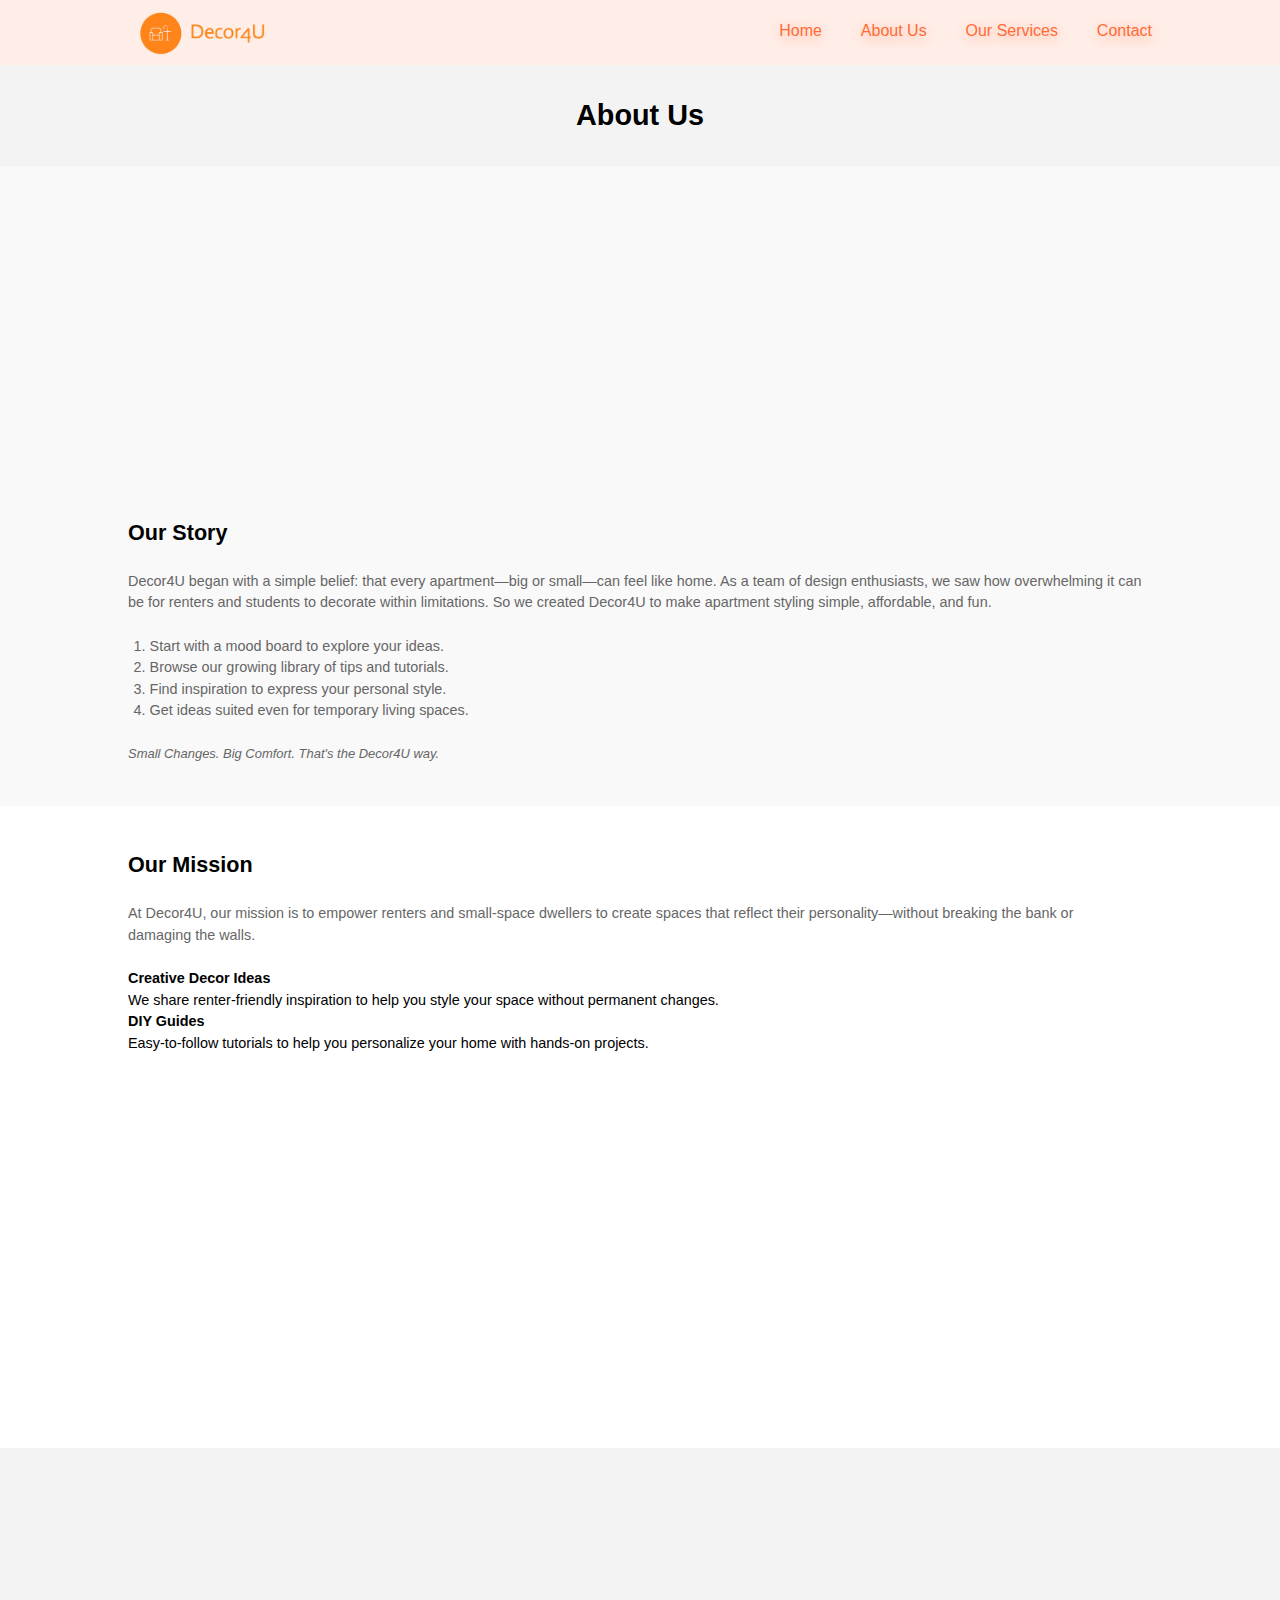
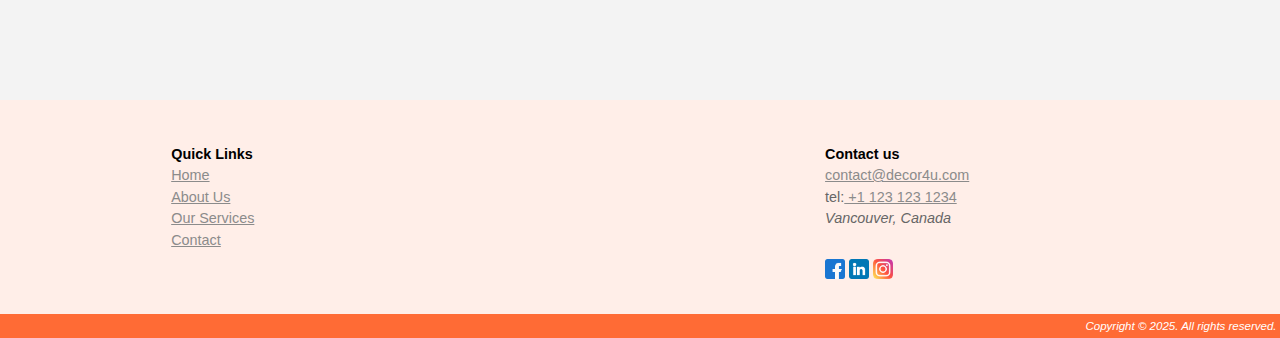
<file: about_us.html>
<!DOCTYPE html>
<html lang="en">
  <head>
    <meta charset="UTF-8" />
    <meta name="viewport" content="width=device-width, initial-scale=1.0" />
    <meta
      name="description"
      content="Learn about Decor4U—our mission, story, and passion for renter-friendly decorating." />
    <link rel="shortcut icon" href="images/favicon.ico" type="image/x-icon" />
    <link rel="stylesheet" href="style.css" />

    <script src="script.js" defer></script>
    <title>Decor4U | About Us</title>
  </head>
  <body>
    <header>
      <div class="content">
        <a href="index.html">
          <img src="images/logo.png" alt="Decor4U" />
        </a>
        <button
          id="nav-toggle"
          class="nav-toggle"
          aria-label="Toggle navigation"
          aria-expanded="false"
          aria-controls="primary-navigation">
          <span class="bar"></span>
          <span class="bar"></span>
          <span class="bar"></span>
        </button>
        <nav id="primary-navigation">
          <ul>
            <li><a href="index.html">Home</a></li>
            <li><a href="about_us.html">About Us</a></li>
            <li><a href="our_service.html">Our Services</a></li>
            <li><a href="contact.html">Contact</a></li>
          </ul>
        </nav>
      </div>
    </header>
    <main>
      <div class="about_us">
        <h1>About Us</h1>
        <div class="story">
          <div class="content">
            <div class="info">
              <div class="left scroll-animate-left">
                <iframe
                  width="360"
                  height="215"
                  src="https://www.youtube.com/embed/rX-BgElvD24?si=qNFuGDKI4G7q-7Nn"
                  title="YouTube video player"
                  style="border: 0"
                  allow="accelerometer; autoplay; clipboard-write; encrypted-media; gyroscope; picture-in-picture; web-share"
                  referrerpolicy="strict-origin-when-cross-origin"
                  allowfullscreen></iframe>
              </div>
              <div class="right scroll-animate-right">
                <h2>Our Story</h2>
                <p class="title">
                  Decor4U began with a simple belief: that every apartment—big
                  or small—can feel like home. As a team of design enthusiasts,
                  we saw how overwhelming it can be for renters and students to
                  decorate within limitations. So we created Decor4U to make
                  apartment styling simple, affordable, and fun.
                </p>
                <br />
                <div class="bullet">
                  <ol>
                    <li>Start with a mood board to explore your ideas.</li>
                    <li>Browse our growing library of tips and tutorials.</li>
                    <li>Find inspiration to express your personal style.</li>
                    <li>Get ideas suited even for temporary living spaces.</li>
                  </ol>
                </div>
                <br />
                <blockquote cite="#" class="title">
                  <p>Small Changes. Big Comfort. That's the Decor4U way.</p>
                </blockquote>
              </div>
            </div>
          </div>
        </div>
        <div class="mission">
          <div class="content">
            <div class="info">
              <div class="left scroll-animate-left">
                <h2>Our Mission</h2>
                <p class="title">
                  At Decor4U, our mission is to empower renters and small-space
                  dwellers to create spaces that reflect their
                  personality—without breaking the bank or damaging the walls.
                </p>
                <br />
                <dl>
                  <dt>Creative Decor Ideas</dt>
                  <dd>
                    We share renter-friendly inspiration to help you style your
                    space without permanent changes.
                  </dd>
                  <dt>DIY Guides</dt>
                  <dd>
                    Easy-to-follow tutorials to help you personalize your home
                    with hands-on projects.
                  </dd>
                </dl>
              </div>
              <div class="right scroll-animate-right">
                <div class="image">
                  <img
                    src="images/about_us/office.jpg"
                    alt="Decor4U office workspace"
                    loading="lazy" />
                </div>
              </div>
            </div>
          </div>
        </div>
        <div class="timeline">
          <div class="content">
            <h2 class="scroll-animate">Our Journey</h2>
            <ul id="timeline-list" class="timeline-list scroll-animate"></ul>
          </div>
        </div>
      </div>
    </main>
    <footer>
      <div class="footer-contact">
        <div class="left">
          <h4>Quick Links</h4>
          <div><a href="index.html">Home</a></div>
          <div><a href="about_us.html">About Us</a></div>
          <div><a href="our_service.html">Our Services</a></div>
          <div><a href="contact.html">Contact</a></div>
        </div>
        <div class="right">
          <h4>Contact us</h4>
          <div class="title">
            <div>
              <a href="mailto:contact@decor4u.com"> contact@decor4u.com </a>
            </div>
            <div>
              tel:<a href="tel:11231231234"> +1 123 123 1234 </a>
              <br />
            </div>
            <div><address>Vancouver, Canada</address></div>
          </div>
          <div class="icon">
            <img src="images/facebook.png" alt="facebook" />
            <img src="images/linkedin.png" alt="linkedin" />
            <img src="images/instagram.png" alt="instagram" />
          </div>
        </div>
      </div>
      <div class="Copyright">Copyright &copy; 2025. All rights reserved.</div>
    </footer>
  </body>
</html>
</file>
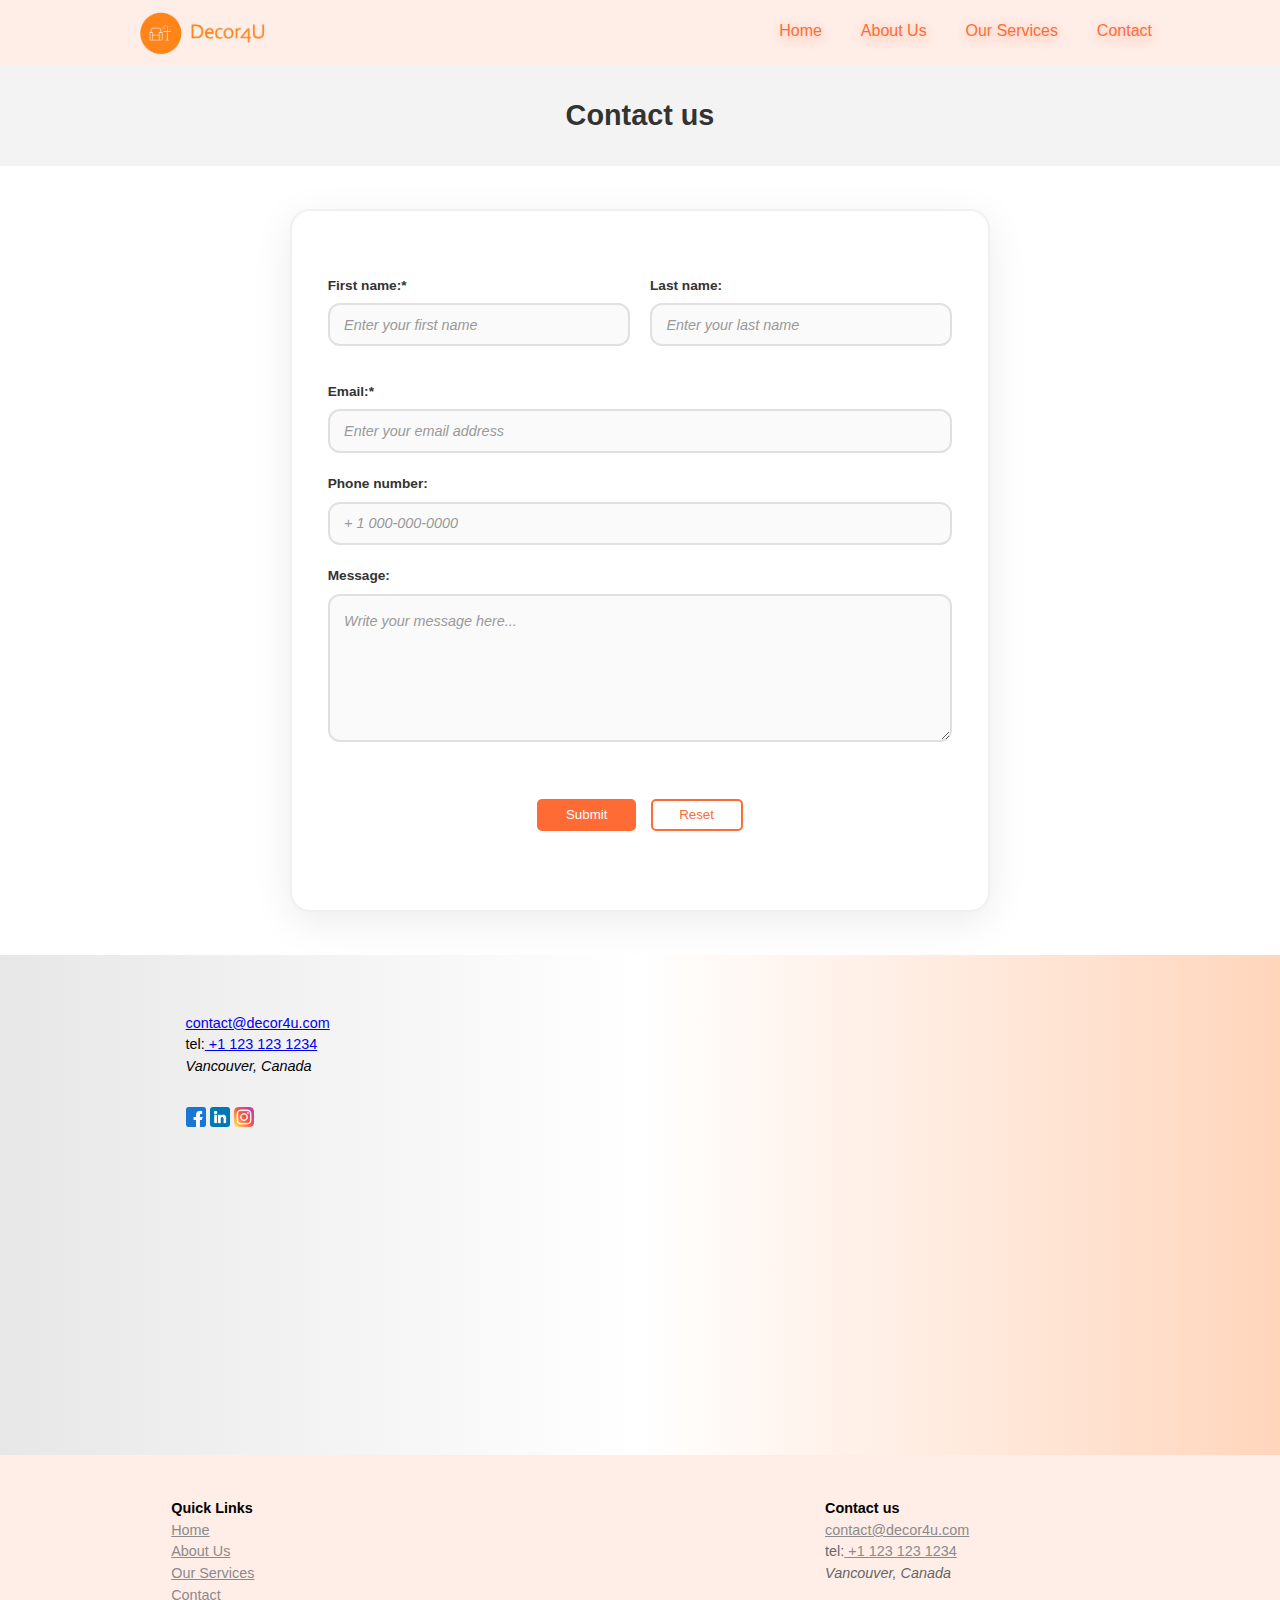
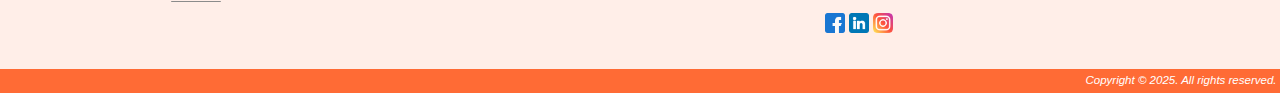
<file: contact.html>
<!DOCTYPE html>
<html lang="en">
  <head>
    <meta charset="UTF-8" />
    <meta name="viewport" content="width=device-width, initial-scale=1.0" />
    <meta
      name="description"
      content="Contact Decor4U for personalized apartment decorating help, consultations, and support." />
    <link rel="shortcut icon" href="images/favicon.ico" type="image/x-icon" />
    <link rel="stylesheet" href="style.css" />
    <script src="script.js" defer></script>
    <title>Decor4U | Contact</title>
  </head>
  <body>
    <header>
      <div class="content">
        <a href="index.html">
          <img src="images/logo.png" alt="Decor4U" />
        </a>
        <button
          id="nav-toggle"
          class="nav-toggle"
          aria-label="Toggle navigation"
          aria-expanded="false"
          aria-controls="primary-navigation">
          <span class="bar"></span>
          <span class="bar"></span>
          <span class="bar"></span>
        </button>
        <nav id="primary-navigation">
          <ul>
            <li><a href="index.html">Home</a></li>
            <li><a href="about_us.html">About Us</a></li>
            <li><a href="our_service.html">Our Services</a></li>
            <li><a href="contact.html">Contact</a></li>
          </ul>
        </nav>
      </div>
    </header>
    <main>
      <div class="contact">
        <h1>Contact us</h1>
        <div class="form-style">
          <div class="content">
            <div class="info">
              <form
                action="https://www.example.com/redball/survey"
                id="contact"
                method="POST"
                class="scroll-animate">
                <div class="input-form">
                  <div class="contactName">
                    <div class="formRow">
                      <label for="firstName">First name:*</label>
                      <div>
                        <input
                          type="text"
                          name="Name"
                          id="firstName"
                          placeholder="Enter your first name"
                          required />
                      </div>
                    </div>
                    <div class="formRow">
                      <label for="lastName">Last name:</label>
                      <div>
                        <input
                          type="text"
                          name="lastName"
                          id="lastName"
                          placeholder="Enter your last name" />
                      </div>
                    </div>
                  </div>
                  <label for="email">Email:*</label>
                  <div>
                    <input
                      type="email"
                      name="email"
                      id="email"
                      placeholder="Enter your email address"
                      required />
                  </div>

                  <label for="phone">Phone number:</label>
                  <div>
                    <input
                      type="tel"
                      name="phone"
                      id="phone"
                      placeholder="+ 1 000-000-0000" />
                  </div>

                  <label for="message">Message:</label>
                  <div>
                    <textarea
                      name="message"
                      id="message"
                      rows="5"
                      cols="50"
                      placeholder="Write your message here..."></textarea>
                  </div>
                </div>

                <div class="smt">
                  <input type="submit" class="btn" value="Submit" />
                  <input type="reset" class="btn-reset" value="Reset" />
                </div>
              </form>
            </div>
          </div>
        </div>
        <div class="map">
          <div class="content">
            <div class="info">
              <div class="left scroll-animate-left">
                <div>
                  <a href="mailto:contact@decor4u.com"> contact@decor4u.com </a>
                </div>
                <div>tel:<a href="tel:11231231234"> +1 123 123 1234 </a></div>
                <div>
                  <address>Vancouver, Canada</address>
                </div>
                <div class="icon">
                  <img src="images/facebook.png" alt="facebook" />
                  <img src="images/linkedin.png" alt="linkedin" />
                  <img src="images/instagram.png" alt="instagram" />
                </div>
              </div>
              <div class="right scroll-animate-right">
                <iframe
                  src="https://www.google.com/maps/embed?pb=!1m18!1m12!1m3!1d12421.40225293688!2d-122.91340557075932!3d49.20516460380037!2m3!1f0!2f0!3f0!3m2!1i1024!2i768!4f13.1!3m3!1m2!1s0x5485d871f5ee4dc9%3A0xf3a710065f3a2f3f!2sDouglas%20College%2C%20New%20Westminster%20Campus!5e0!3m2!1sen!2sca!4v1754082350201!5m2!1sen!2sca"
                  width="200"
                  height="200"
                  style="border: 0"
                  allowfullscreen=""
                  loading="lazy"
                  referrerpolicy="no-referrer-when-downgrade"></iframe>
              </div>
            </div>
          </div>
        </div>
      </div>
    </main>
    <footer>
      <div class="footer-contact">
        <div class="left">
          <h4>Quick Links</h4>
          <div><a href="index.html">Home</a></div>
          <div><a href="about_us.html">About Us</a></div>
          <div><a href="our_service.html">Our Services</a></div>
          <div><a href="contact.html">Contact</a></div>
        </div>
        <div class="right">
          <h4>Contact us</h4>
          <div class="title">
            <div>
              <a href="mailto:contact@decor4u.com"> contact@decor4u.com </a>
            </div>
            <div>
              tel:<a href="tel:11231231234"> +1 123 123 1234 </a>
              <br />
            </div>
            <div><address>Vancouver, Canada</address></div>
          </div>
          <div class="icon">
            <img src="images/facebook.png" alt="facebook" />
            <img src="images/linkedin.png" alt="linkedin" />
            <img src="images/instagram.png" alt="instagram" />
          </div>
        </div>
      </div>
      <div class="Copyright">Copyright &copy; 2025. All rights reserved.</div>
    </footer>
  </body>
</html>
</file>
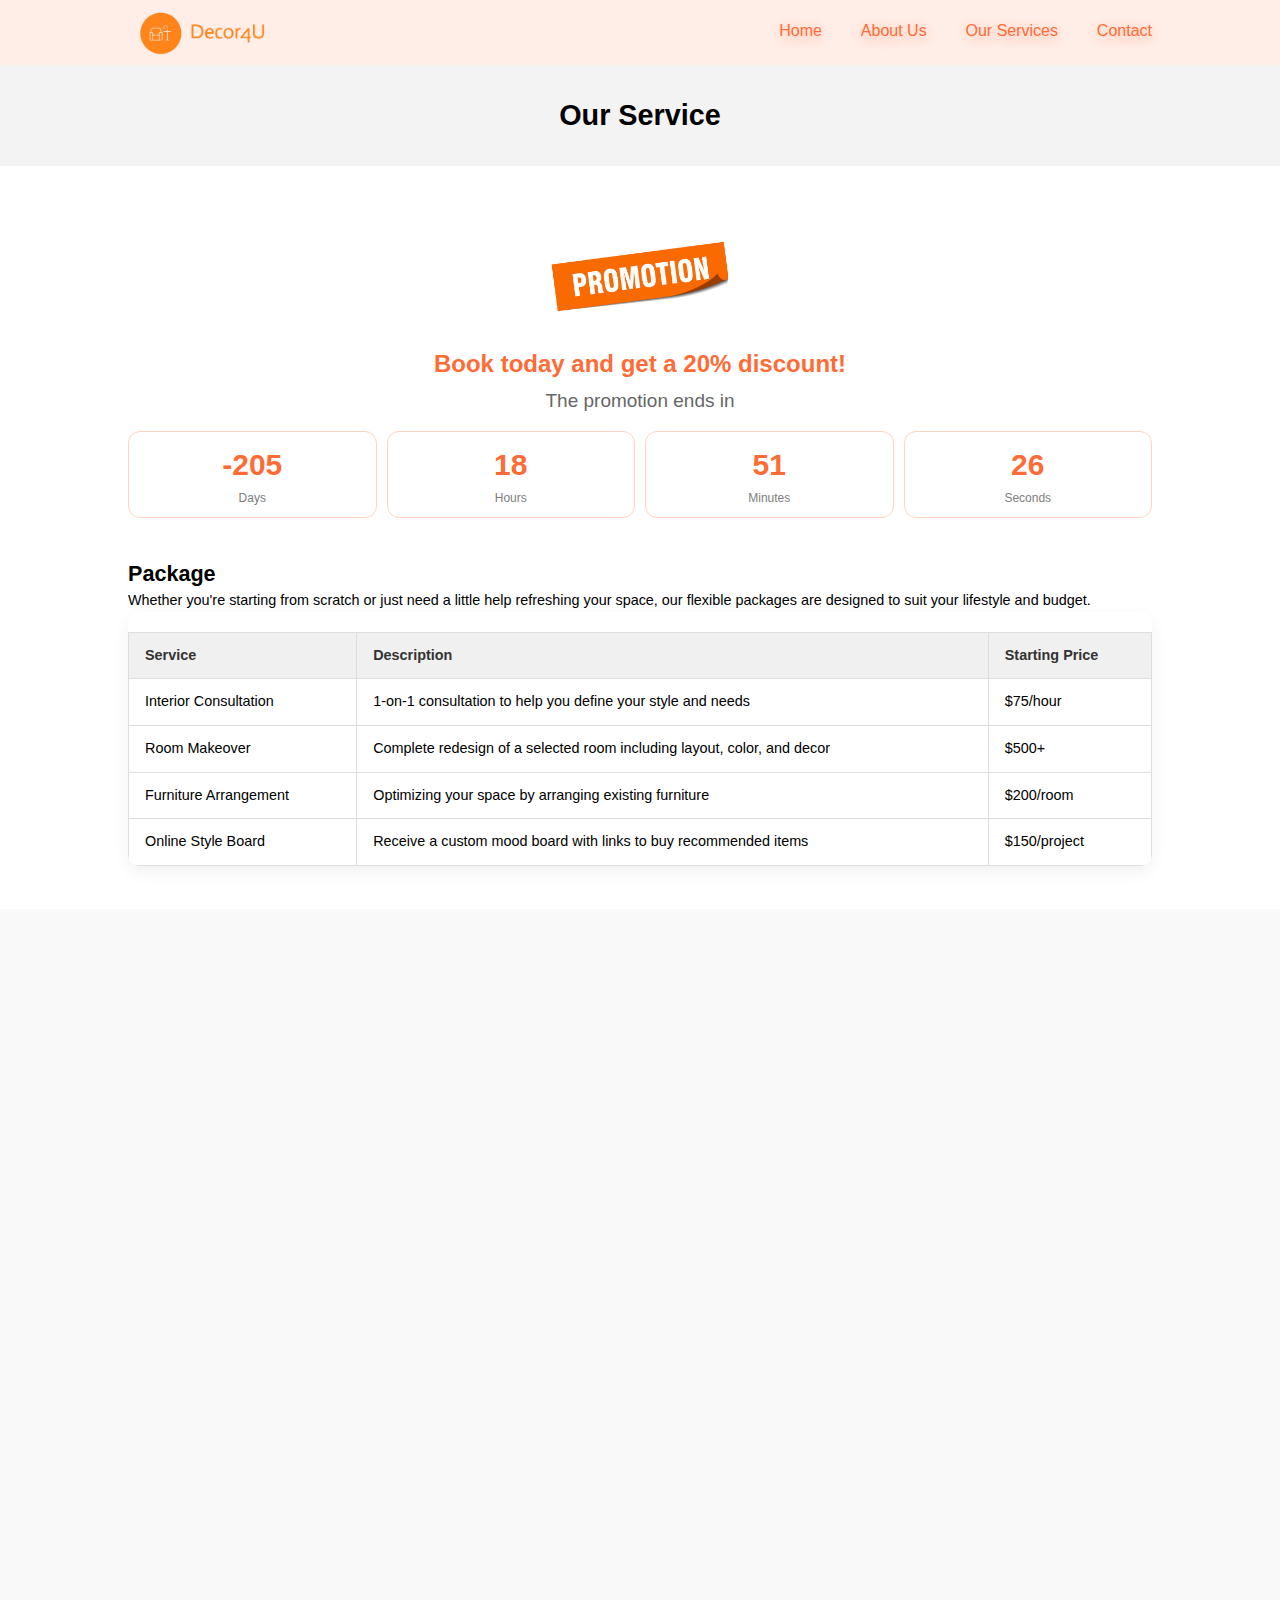
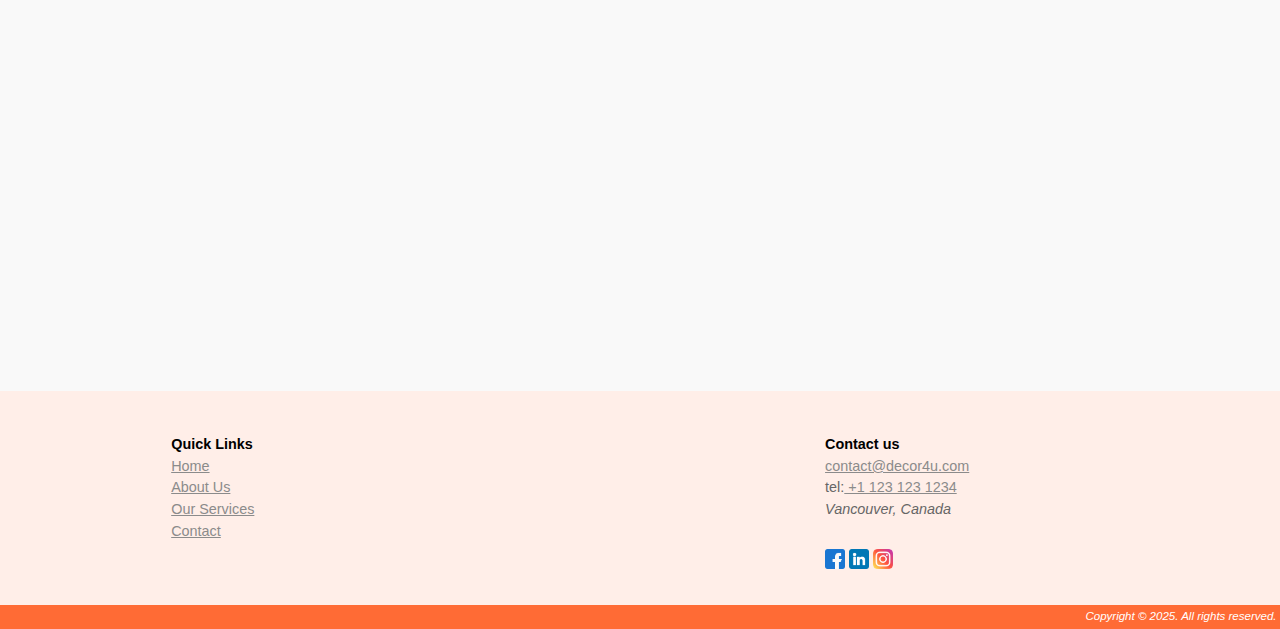
<file: our_service.html>
<!DOCTYPE html>
<html lang="en">
  <head>
    <meta charset="UTF-8" />
    <meta name="viewport" content="width=device-width, initial-scale=1.0" />
    <meta
      name="description"
      content="Explore Decor4U service packages—from consultations to complete room makeovers." />
    <link rel="shortcut icon" href="images/favicon.ico" type="image/x-icon" />
    <link rel="stylesheet" href="style.css" />
    <script src="script.js" defer></script>
    <title>Decor4U | Decor Ideas</title>
  </head>
  <body>
    <header>
      <div class="content">
        <a href="index.html">
          <img src="images/logo.png" alt="Decor4U" />
        </a>
        <button
          id="nav-toggle"
          class="nav-toggle"
          aria-label="Toggle navigation"
          aria-expanded="false"
          aria-controls="primary-navigation">
          <span class="bar"></span>
          <span class="bar"></span>
          <span class="bar"></span>
        </button>
        <nav id="primary-navigation">
          <ul>
            <li><a href="index.html">Home</a></li>
            <li><a href="about_us.html">About Us</a></li>
            <li><a href="our_service.html">Our Services</a></li>
            <li><a href="contact.html">Contact</a></li>
          </ul>
        </nav>
      </div>
    </header>
    <main>
      <div class="our_service">
        <h1>Our Service</h1>
        <div class="package">
          <div class="content">
            <div id="promo" class="scroll-animate-scale">
              <div>
                <img src="images/our_service/promo.jpg" alt="" />
              </div>
              <p class="promo-headline">
                <strong>Book today and get a 20% discount!</strong>
              </p>
              <p class="promo-sub">The promotion ends in</p>
              <div id="countdown" class="countdown">
                <div class="time">
                  <span id="days">0</span><small>Days</small>
                </div>
                <div class="time">
                  <span id="hrs">0</span><small>Hours</small>
                </div>
                <div class="time">
                  <span id="mins">0</span><small>Minutes</small>
                </div>
                <div class="time">
                  <span id="secs">0</span><small>Seconds</small>
                </div>
              </div>
            </div>
            <h2 class="scroll-animate">Package</h2>
            <p class="scroll-animate">
              Whether you're starting from scratch or just need a little help
              refreshing your space, our flexible packages are designed to suit
              your lifestyle and budget.
            </p>
            <div class="table-responsive scroll-animate">
              <table class="services-table">
                <thead>
                  <tr>
                    <th>Service</th>
                    <th>Description</th>
                    <th>Starting Price</th>
                  </tr>
                </thead>
                <tbody>
                  <tr>
                    <td data-label="Service">Interior Consultation</td>
                    <td data-label="Description">
                      1-on-1 consultation to help you define your style and
                      needs
                    </td>
                    <td data-label="Starting Price">$75/hour</td>
                  </tr>
                  <tr>
                    <td data-label="Service">Room Makeover</td>
                    <td data-label="Description">
                      Complete redesign of a selected room including layout,
                      color, and decor
                    </td>
                    <td data-label="Starting Price">$500+</td>
                  </tr>
                  <tr>
                    <td data-label="Service">Furniture Arrangement</td>
                    <td data-label="Description">
                      Optimizing your space by arranging existing furniture
                    </td>
                    <td data-label="Starting Price">$200/room</td>
                  </tr>
                  <tr>
                    <td data-label="Service">Online Style Board</td>
                    <td data-label="Description">
                      Receive a custom mood board with links to buy recommended
                      items
                    </td>
                    <td data-label="Starting Price">$150/project</td>
                  </tr>
                </tbody>
              </table>
            </div>
          </div>
        </div>
        <div class="interest">
          <div class="content">
            <form
              action="https://exanple.com/redball/survey"
              method="POST"
              class="scroll-animate">
              <fieldset>
                <legend>What does your apartment look like?</legend>
                <div class="formRow">
                  <div class="left">
                    <label for="roomsNu">How many rooms?*</label>
                  </div>
                  <div class="right">
                    <input
                      type="number"
                      id="roomsNu"
                      min="1"
                      max="10"
                      required />
                  </div>
                </div>
                <div class="formRow">
                  <div class="left">
                    <label for="budget">What is your budget?</label>
                  </div>
                  <div class="right">
                    <input
                      type="range"
                      id="budget"
                      min="0"
                      max="10"
                      step="1"
                      value="5" />
                  </div>
                </div>
                <div class="formRow">
                  <div class="left">
                    <label for="rooms">What rooms do you have?</label>
                  </div>
                  <div class="right">
                    <select name="rooms" id="rooms" size="3" multiple>
                      <option value="badroom">Bed Room</option>
                      <option value="kitchen">Kitchen Room</option>
                      <option value="Washroom" selected>Washroom</option>
                      <option value="living">Living Room</option>
                    </select>
                  </div>
                </div>
                <div class="formRow">
                  <div class="left">
                    <span class="question">Do you own the apartment?*</span>
                  </div>
                  <div class="right">
                    <div>
                      <input type="radio" name="own" id="oYes" value="200" />
                      <label for="oYes">Yes</label>
                    </div>
                    <div>
                      <input type="radio" name="own" id="oNo" value="220" />
                      <label for="oNo">No</label>
                    </div>
                  </div>
                </div>
                <div class="formRow">
                  <div class="left">
                    <label for="style">Preferred decor style</label>
                  </div>
                  <div class="right">
                    <input
                      list="styleList"
                      name="style"
                      id="style"
                      placeholder="e.g. Minimalist" />
                    <datalist id="styleList">
                      <option value="Minimalist"></option>
                      <option value="Boho"></option>
                      <option value="Scandinavian"></option>
                      <option value="Modern"></option>
                      <option value="Vintage"></option>
                      <option value="Industrial"></option>
                    </datalist>
                  </div>
                </div>
                <div class="formRow">
                  <div class="left">
                    <label for="file">Attach your room photo</label>
                  </div>
                  <div class="right">
                    <input type="file" id="file" name="file" />
                  </div>
                </div>
                <div class="formRow">
                  <div class="left">
                    <span class="question"
                      >How many people live in your place?*</span
                    >
                  </div>
                  <div class="right">
                    <div>
                      <input
                        type="checkbox"
                        id="people_1"
                        name="people"
                        value="1" />1
                      <input
                        type="checkbox"
                        id="people_2"
                        name="people"
                        value="2" />2
                      <input
                        type="checkbox"
                        id="people_3"
                        name="people"
                        value="3" />3
                      <input
                        type="checkbox"
                        id="people_4"
                        name="people"
                        value="4" />4
                      <input
                        type="checkbox"
                        id="people_5"
                        name="people"
                        value="5" />5
                    </div>
                  </div>
                </div>
                <div class="formRow">
                  <div class="left">
                    <label for="date">When would you like to decorate?</label>
                  </div>
                  <div class="right">
                    <input type="date" name="date" id="date" />
                  </div>
                </div>
              </fieldset>
              <div class="smt">
                <input
                  type="button"
                  class="btn"
                  value="Submit"
                  onclick="estimate()" />
                <input type="reset" class="btn-reset" value="Reset" />
              </div>
            </form>
            <h2 class="scroll-animate">Estimate Cost</h2>
            <p class="scroll-animate">
              (The cost will be estimated after you fill out the form.)
            </p>
            <div class="cost scroll-animate-scale" id="cost">
              <strong>$xxx</strong>
            </div>
          </div>
        </div>
      </div>
    </main>
    <footer>
      <div class="footer-contact">
        <div class="left">
          <h4>Quick Links</h4>
          <div><a href="index.html">Home</a></div>
          <div><a href="about_us.html">About Us</a></div>
          <div><a href="our_service.html">Our Services</a></div>
          <div><a href="contact.html">Contact</a></div>
        </div>
        <div class="right">
          <h4>Contact us</h4>
          <div class="title">
            <div>
              <a href="mailto:contact@decor4u.com"> contact@decor4u.com </a>
            </div>
            <div>
              tel:<a href="tel:11231231234"> +1 123 123 1234 </a>
              <br />
            </div>
            <div><address>Vancouver, Canada</address></div>
          </div>
          <div class="icon">
            <img src="images/facebook.png" alt="facebook" />
            <img src="images/linkedin.png" alt="linkedin" />
            <img src="images/instagram.png" alt="instagram" />
          </div>
        </div>
      </div>
      <div class="Copyright">Copyright &copy; 2025. All rights reserved.</div>
    </footer>
  </body>
</html>
</file>
<file: style.css>
* {
  margin: 0;
  padding: 0;
  box-sizing: border-box;
}

/* Scroll Animations */
.scroll-animate {
  opacity: 0;
  transform: translateY(20px);
  transition: opacity 0.4s ease-out, transform 0.4s ease-out;
}

.scroll-animate.animate-in {
  opacity: 1;
  transform: translateY(0);
}

.scroll-animate-left {
  opacity: 0;
  transform: translateX(-30px);
  transition: opacity 0.4s ease-out, transform 0.4s ease-out;
}

.scroll-animate-left.animate-in {
  opacity: 1;
  transform: translateX(0);
}

.scroll-animate-right {
  opacity: 0;
  transform: translateX(30px);
  transition: opacity 0.4s ease-out, transform 0.4s ease-out;
}

.scroll-animate-right.animate-in {
  opacity: 1;
  transform: translateX(0);
}

.scroll-animate-scale {
  opacity: 0;
  transform: scale(0.95);
  transition: opacity 0.4s ease-out, transform 0.4s ease-out;
}

.scroll-animate-scale.animate-in {
  opacity: 1;
  transform: scale(1);
}

/* Fade In Animation */
.fade-in {
  opacity: 0;
  transition: opacity 0.5s ease-in-out;
}

.fade-in.animate-in {
  opacity: 1;
}

/* Stagger animation for list items */
.stagger {
  transition-delay: 0s;
}

/* Parallax effects */
.parallax-element {
  transition: transform 0.1s ease-out;
}

/* Smooth scroll behavior */
html {
  scroll-behavior: smooth;
}

body {
  font-family: Verdana, Geneva, Tahoma, sans-serif;
  line-height: 1.5;
  font-size: 0.9em;
}
.btn {
  background-color: #ff6b35;
  color: white;
  padding: 0.5em 2em;
  display: inline-block;
  border-radius: 5px;
  text-decoration: none;
  cursor: pointer;
  transition: all 0.3s ease;
  border: 2px solid #ff6b35;
}
.btn-reset {
  background-color: white;
  color: #ff6b35;
  padding: 0.5em 2em;
  display: inline-block;
  border-radius: 5px;
  text-decoration: none;
  cursor: pointer;
  transition: all 0.3s ease;
  border: 2px solid #ff6b35;
}

.btn:hover {
  background-color: #fdddd1;
  color: #ff6b35;
  box-shadow: 0 4px 10px rgba(255, 107, 53, 0.4);
  transform: translateY(-2px);
}
.btn-reset:hover {
  background-color: #ff6b35;
  color: white;
  box-shadow: 0 4px 10px rgba(255, 107, 53, 0.4);
  transform: translateY(-2px);
}
.title {
  color: #666;
}
figcaption {
  font-style: italic;
  font-size: 0.8em;
}
/* ------- Header  ------- */
header {
  background-color: #ffeee8;
  height: 5em;
  font-size: 0.9em;
  position: sticky;
  top: 0;
  z-index: 1000;
  transition: all 0.3s ease;
}
header img {
  width: 150px;
  float: left;
}
/* Hamburger toggle (hidden on desktop) */
.nav-toggle {
  display: none;
  background: transparent;
  border: 0;
  cursor: pointer;
}
.nav-toggle .bar {
  display: block;
  width: 28px;
  height: 3px;
  background: #ff6b35;
  border-radius: 2px;
  margin: 5px 0;
  transition: transform 0.3s ease, opacity 0.3s ease;
}
.nav-toggle.active .bar:nth-child(1) {
  transform: translateY(8px) rotate(45deg);
}
.nav-toggle.active .bar:nth-child(2) {
  opacity: 0;
}
.nav-toggle.active .bar:nth-child(3) {
  transform: translateY(-8px) rotate(-45deg);
}
nav ul {
  padding-top: 1.5em;
  display: flex;
  justify-content: right;
  gap: 3em;
}
nav ul li {
  list-style: none;
}
nav ul li a {
  text-decoration: none;
  color: #ff6b35;
  font-size: 16px;
  text-shadow: 0 3px 14px #ffa482;
}
nav ul li a:hover {
  color: #7d381f;
}
/* ------- Content ------- */
.content {
  width: 80%;
  margin: 0 auto;
}
.content .left,
.content .right {
  flex: 1;
}

/* ------- Hero ------- */
.hero {
  background-color: rgb(255, 255, 255);
  margin-bottom: 4em;
}
.info {
  display: flex;
}
.hero .info .left {
  padding-top: 150px;
}
.hero .info .right {
  padding-top: 80px;
}

.hero .info .left p {
  border-left: 2px solid gray;
  padding-left: 1em;
  margin-top: 1em;
  margin-bottom: 1em;
}
.hero .right img {
  width: 200px;
  box-shadow: 0 0 20px gray;
}
.hero .right .hero1 {
  border-radius: 30px 0 0 0;
}
.hero .right .hero2 {
  border-radius: 0 0 30px 0;
}

/* ------- Our Story ------- */
.our-story {
  background-color: #f3f3f3;
  padding-bottom: 3em;
}
.our-story .info .left,
.our-story .info .right {
  padding-top: 50px;
}

.our-story .info .left img {
  width: 250px;
}

.our-story .info .right .item {
  display: grid;
  grid-template-columns: 1fr 1fr;
  margin-top: 1.5em;
  text-align: left;
}
.our-story .info .right .item div {
  padding: 0.8em 0;
}
.our-story .info .right .icon {
  background-color: #fcc8b6;
  padding: 0.6em;
  border-radius: 50%;
  margin-right: 1em;
}

.our-story .info .right .overlay {
  background-color: #fdede7;
  padding: 1.5em;
  border-left: 5px solid #ff6b35;
  margin-bottom: 1em;
  margin-top: 2em;
}
/* ------- set title ------- */
main h1.title-bottom {
  text-align: center;
  padding: 0.5em;
}
main h2.title-top {
  padding-top: 1em;
  text-align: center;
  font-weight: 500;
}

/* ------- idea ------- */
.ideas {
  background-color: rgb(255, 255, 255);
  padding-bottom: 3em;
}
.idea-list {
  display: flex;
  flex-flow: row wrap;
  gap: 50px;
}
.idea {
  flex: 1;
  border: 1px solid rgb(198, 198, 198);
  border-radius: 20px;
  overflow: hidden;
  box-shadow: 0 4px 10px rgb(250, 228, 228);
  padding-bottom: 2em;
  transition: transform 0.3s ease, box-shadow 0.3s ease;
}
.idea:hover {
  transform: translateY(-10px);
  box-shadow: 0 8px 20px rgba(255, 107, 53, 0.3);
}
.idea img {
  width: 100%;
  height: 180px;
  object-fit: cover;
  transition: transform 0.3s ease;
}
.idea:hover img {
  transform: scale(1.05);
}
.idea h3 {
  padding-left: 1em;
  padding-top: 1em;
}
.idea p {
  padding: 0 1em;
}
.idea a {
  margin: 1em;
  margin-bottom: 1em;
}

/* ------- our main focus ------- */
.main-focus {
  padding-top: 2em;
  padding-bottom: 3em;
  background-color: #f4f8f9;
  text-align: center;
}

.focus-grid {
  display: grid;
  grid-template-columns: repeat(auto-fit, minmax(220px, 1fr));
  gap: 30px;
  max-width: 1000px;
  margin: 0 auto;
}

.focus-item {
  background-color: #fff;
  border-radius: 10px;
  padding: 30px 20px;
  box-shadow: 0 0 15px rgb(141, 141, 141);
  transition: transform 0.3s ease;
}

.focus-item img {
  width: 80px;
  margin-bottom: 20px;
}

.focus-item h3 {
  font-size: 1.1em;
}

.focus-item:hover {
  transform: translateY(-5px);
}

.focus-item .icon {
  font-size: 40px;
  color: #ff6b35;
  margin-bottom: 15px;
}
/* ------- galley ------- */
.galley {
  background-color: #f3f3f3;
  padding-bottom: 3em;
}
.galley-list {
  display: flex;
  flex-flow: row wrap;
  justify-content: center;
  gap: 1em;
}

.galley-list .gall {
  flex: 1;
  padding: 1em;
  overflow: hidden;
  min-width: 250px;
  max-width: 300px;
}
.galley-list .gall img {
  width: 100%;
  height: 250px;
  object-fit: cover;
  box-shadow: 0 4px 10px black;
  transition: transform 0.4s ease, box-shadow 0.4s ease;
  cursor: pointer;
}
.galley-list .gall img:hover {
  transform: scale(1.1) rotate(2deg);
  box-shadow: 0 8px 20px rgba(0, 0, 0, 0.4);
}
/* ------- newsletter ------- */
.newsletter {
  background-color: rgb(255, 255, 255);
  min-height: 380px;
  text-align: center;
  padding: 2em 0;
}

.newsletter p {
  padding-top: 2em;
  padding-bottom: 2em;
}

.newsletter-form {
  display: flex;
  gap: 1em;
  justify-content: center;
  align-items: center;
  flex-wrap: wrap;
  max-width: 600px;
  margin: 0 auto;
}

.newsletter input[type='email'] {
  height: 50px;
  min-width: 300px;
  padding: 0 1.5em;
  border: 2px solid #e0e0e0;
  border-radius: 12px;
  font-size: 1em;
  font-family: inherit;
  background-color: #fafafa;
  transition: all 0.3s ease;
  outline: none;
}

.newsletter input[type='email']:focus {
  border-color: #ff6b35;
  background-color: white;
  box-shadow: 0 0 0 3px rgba(255, 107, 53, 0.1);
  transform: translateY(-2px);
}

.newsletter input[type='email']:hover {
  border-color: #ffb199;
}

.newsletter input[type='email']::placeholder {
  color: #999;
  font-style: italic;
}

.newsletter .btn {
  height: 50px;
  padding: 0 2.5em;
  font-size: 1em;
  display: flex;
  align-items: center;
  justify-content: center;
}

.sr-only {
  position: absolute;
  width: 1px;
  height: 1px;
  padding: 0;
  margin: -1px;
  overflow: hidden;
  clip: rect(0, 0, 0, 0);
  white-space: nowrap;
  border-width: 0;
}
/* ------- footer ------- */
footer {
  background-color: #ffeee8;
}
footer .footer-contact {
  width: 80%;
  margin: 0 auto;
  display: flex;
  padding-top: 3em;
  padding-left: 3em;
}
footer .footer-contact img {
  width: 20px;
}
footer .footer-contact .left {
  flex: 2;
}
footer .footer-contact .right {
  flex: 1;
}
footer .footer-contact .right .icon {
  padding: 2em 0em;
}
footer a {
  color: #8b8b8b;
}
footer a:hover {
  color: #454545;
}
footer .Copyright {
  padding: 0.3em;
  font-size: 0.8em;
  text-align: right;
  font-style: italic;
  color: #ffffff;
  background-color: #ff6b35;
}
/*==================================== about us =================================*/
.about_us {
  background-color: #f3f3f3;
}
.about_us h1 {
  text-align: center;
  padding: 1em 0;
}
/* ------- our story ------- */
.about_us .story {
  background-color: #f9f9f9;
  padding-bottom: 3em;
}
.story .left {
  padding-top: 6em;
}
.story .right {
  padding-top: 3em;
}
.story .right h2 {
  padding-bottom: 1em;
}
.story .right blockquote {
  font-style: italic;
  font-size: 0.9em;
}
.story .bullet {
  color: #666;
  padding-left: 1.5em;
}
/* ------- mission ------- */
.mission {
  background-color: #ffffff;
  padding-bottom: 3em;
}
.mission .left {
  padding-top: 3em;
  padding-right: 3em;
}
.mission .left h2 {
  padding-bottom: 1em;
}
.mission .right img {
  width: 300px;
  padding-top: 3em;
}
/* ------- table-list ------- */
.table-list {
  background-color: #f9f9f9;
}
.mission dt {
  font-weight: bold;
}
/* ------- timeline ------- */

.timeline {
  padding: 4em 0;
  text-align: center;
}
.timeline-list {
  list-style: none;
  display: flex;
  justify-content: space-between;
  position: relative;
  padding: 2em 0 0;
  margin: 0;
}
.timeline-list::before {
  content: '';
  position: absolute;
  top: 1.8em;
  left: 0;
  right: 0;
  height: 4px;
  background: #444;
}
.timeline-list li {
  position: relative;
  flex: 1 1 0;
}
.timeline-list li::before {
  content: '';
  width: 24px;
  height: 24px;
  border-radius: 50%;
  background: #ff6b35;
  position: absolute;
  top: -12px;
  left: 50%;
  transform: translateX(-50%);
}
.timeline-list .year {
  display: block;
  margin-top: 2em;
  font-weight: 600;
}
.timeline-list .milestone {
  display: block;
  margin-top: 0.5em;
  color: #666;
  font-size: 0.9em;
}

/*==================================== Our Service =================================*/
/* ------- promotion -----*/

#promo {
  text-align: center;
  padding-top: 1em;
  padding-bottom: 2em;
  font-size: 20px;
  color: coral;
}
#promo #days,
#promo #hrs,
#promo #mins,
#promo #secs {
  font-size: 30px;
  font-weight: bold;
}
#promo img {
  width: 200px;
}

/* Improved promo text and countdown */
#promo .promo-headline {
  color: #ff6b35;
  font-size: 1.2em;
  margin: 0.6em 0 0.2em;
}
#promo .promo-sub {
  color: #666;
  font-size: 0.95em;
  margin-bottom: 0.8em;
}
#promo .countdown {
  display: grid;
  grid-template-columns: repeat(4, minmax(70px, 1fr));
  gap: 10px;
  justify-items: center;
}
#promo .countdown .time {
  width: 100%;
  background: #fff;
  border: 1px solid #ffd3c1;
  border-radius: 12px;
  padding: 10px 8px;
}
#promo .countdown .time span {
  display: block;
  color: #ff6b35;
  font-weight: 700;
}
#promo .countdown .time small {
  display: block;
  color: #7d7d7d;
  font-size: 12px;
  margin-top: 2px;
}

/* ------- package -------*/
.our_service {
  background-color: #f3f3f3;
}

.our_service h1 {
  text-align: center;
  padding: 1em;
}

.our_service .package {
  padding: 3em 0;
  background-color: rgb(255, 255, 255);
}

.services-table {
  width: 100%;
  border-collapse: collapse;
  margin-top: 20px;
}

.services-table th,
.services-table td {
  padding: 12px 16px;
  text-align: left;
  border: 1px solid #ddd;
}

.services-table thead {
  background-color: #f0f0f0;
  color: #333;
}

.services-table tbody tr:hover {
  background-color: #f9f9f9;
}

/* Responsive table wrapper */
.table-responsive {
  width: 100%;
  overflow-x: auto;
  -webkit-overflow-scrolling: touch;
  border-radius: 12px;
  box-shadow: 0 6px 16px rgba(0, 0, 0, 0.06);
}

/* -------- form --------- */
.our_service .interest {
  padding: 3em 0;
  background-color: #f9f9f9;
}

.interest fieldset {
  padding: 2em;
  border: 2px solid #e0e0e0;
  border-radius: 20px;
  margin-bottom: 2em;
  background: white;
  box-shadow: 0 5px 20px rgba(0, 0, 0, 0.05);
  transition: all 0.3s ease;
}
.interest fieldset:hover {
  box-shadow: 0 8px 30px rgba(255, 107, 53, 0.1);
  border-color: #ff6b35;
}
.interest fieldset legend {
  font-weight: bold;
  font-size: 1.5em;
  color: #ff6b35;
  padding: 0 1em;
}
.interest .formRow {
  display: flex;
  align-items: center;
  margin-bottom: 25px;
  gap: 20px;
  flex-wrap: wrap;
}
.interest .formRow .left {
  flex: 2;
  font-weight: 500;
  color: #333;
}
.interest .formRow .right {
  flex: 3;
}
.interest .formRow .right > input,
.interest select {
  width: 100%;
  border: 2px solid #e0e0e0;
  border-radius: 12px;
  padding: 0.8em 1em;
  margin-bottom: 0.5em;
  font-size: 1em;
  font-family: inherit;
  background-color: #fafafa;
  transition: all 0.3s ease;
  outline: none;
}
.interest .formRow .right > input:focus,
.interest select:focus {
  border-color: #ff6b35;
  background-color: white;
  box-shadow: 0 0 0 3px rgba(255, 107, 53, 0.1);
  transform: translateY(-2px);
}
.interest .formRow .right > input:hover,
.interest select:hover {
  border-color: #ffb199;
}

/* Modern checkbox and radio styling */
.interest input[type='checkbox'],
.interest input[type='radio'] {
  width: 20px;
  height: 20px;
  cursor: pointer;
  accent-color: #ff6b35;
  margin-right: 8px;
}

/* File input modern styling */
.interest input[type='file'] {
  padding: 0.6em;
  cursor: pointer;
}
.interest input[type='file']::file-selector-button {
  background-color: #ff6b35;
  color: white;
  border: none;
  padding: 0.5em 1.5em;
  border-radius: 8px;
  cursor: pointer;
  margin-right: 1em;
  transition: all 0.3s ease;
}
.interest input[type='file']::file-selector-button:hover {
  background-color: #e55a2b;
  transform: translateY(-2px);
}

/* Range input modern styling */
.interest input[type='range'] {
  height: 6px;
  border-radius: 5px;
  background: linear-gradient(to right, #ff6b35 0%, #ffb199 100%);
  outline: none;
  cursor: pointer;
}
.interest input[type='range']::-webkit-slider-thumb {
  -webkit-appearance: none;
  appearance: none;
  width: 20px;
  height: 20px;
  border-radius: 50%;
  background: #ff6b35;
  cursor: pointer;
  box-shadow: 0 2px 5px rgba(0, 0, 0, 0.2);
  transition: all 0.3s ease;
}
.interest input[type='range']::-webkit-slider-thumb:hover {
  transform: scale(1.2);
  box-shadow: 0 3px 8px rgba(255, 107, 53, 0.4);
}

.interest .smt {
  padding-bottom: 3em;
  text-align: center;
  margin-top: 2em;
}

.interest .cost {
  font-size: 2.5em;
  color: #ff6b35;
  font-weight: bold;
  text-shadow: 2px 2px 4px rgba(255, 107, 53, 0.2);
  margin: 1em 0;
}

.interest p {
  font-style: italic;
  font-size: 0.9em;
  color: #666;
}
/*==================================== contact =================================*/

.contact {
  background-color: #f3f3f3;
}
.contact h1 {
  text-align: center;
  padding: 1em 0;
  color: #333;
}

.contact .form-style {
  background-color: rgb(255, 255, 255);
  padding: 3em 1em;
}
form#contact {
  width: 70%;
  margin: 0 auto;
  background: white;
  padding: 2.5em;
  border-radius: 20px;
  box-shadow: 0 10px 40px rgba(0, 0, 0, 0.08);
  border: 2px solid #f0f0f0;
  transition: all 0.3s ease;
}
form#contact:hover {
  box-shadow: 0 15px 50px rgba(255, 107, 53, 0.1);
  border-color: #ff6b35;
}

.contact .input-form {
  margin-top: 2em;
}
.contact .input-form label {
  display: block;
  font-weight: 600;
  color: #333;
  margin-bottom: 0.5em;
  font-size: 0.95em;
}
.contact .input-form .contactName {
  display: flex;
  flex-flow: row wrap;
  gap: 20px;
  margin-bottom: 1em;
}

.contact .input-form .contactName > * {
  flex: 2 1 150px;
}
.contact .input-form .contactName .formRow {
  display: flex;
  flex-direction: column;
}

.flex-container {
  display: flex;
  width: 600px;
}
.contact .input-form input {
  height: 3em;
}
.contact .input-form input,
.contact .input-form textarea {
  width: 100%;
  border: 2px solid #e0e0e0;
  border-radius: 12px;
  padding: 1em;
  margin-bottom: 1.5em;
  font-size: 1em;
  font-family: inherit;
  background-color: #fafafa;
  transition: all 0.3s ease;
  outline: none;
}
.contact .input-form input:focus,
.contact .input-form textarea:focus {
  border-color: #ff6b35;
  background-color: white;
  box-shadow: 0 0 0 3px rgba(255, 107, 53, 0.1);
  transform: translateY(-2px);
}
.contact .input-form input:hover,
.contact .input-form textarea:hover {
  border-color: #ffb199;
}
.contact .input-form textarea {
  resize: vertical;
  min-height: 120px;
  line-height: 1.6;
}
.contact .input-form input::placeholder,
.contact .input-form textarea::placeholder {
  color: #999;
  font-style: italic;
}

.contact .smt {
  padding: 2em 0 3em 0;
  text-align: center;
  display: flex;
  gap: 1em;
  justify-content: center;
  flex-wrap: wrap;
}
/*  ---- map ---- */
.map {
  background-image: linear-gradient(
    to right,
    rgb(231, 231, 231),
    white,
    rgb(255, 213, 188)
  );
}
.map .left {
  padding: 4em;
}
.map .right {
  padding: 2em;
}
.map img {
  padding-top: 2em;
  width: 20px;
}
/* =========== Responsive ================*/

/* Mobile */
@media only screen and (max-width: 600px) {
  /* nav */
  header img {
    float: none;
  }
  /* prevent horizontal scrolling on small screens */
  html,
  body {
    overflow-x: hidden;
  }
  header .content {
    position: relative;
    width: 100%;
    margin: 0;
    padding: 0 0.5em;
  }
  .nav-toggle {
    display: block;
    position: absolute;
    right: 1em;
    top: 1em;
    z-index: 1100;
  }
  nav ul {
    display: none;
    position: absolute;
    top: 100%;
    left: 0;
    right: 0;
    width: 100%;
    background: #ffeee8;
    padding: 1em 1.5em;
    box-shadow: 0 4px 15px rgba(0, 0, 0, 0.1);
    box-sizing: border-box;
  }
  nav.open ul {
    display: block;
  }
  nav ul li {
    padding-bottom: 1em;
  }
  header {
    height: auto;
  }
  /* home */
  .info {
    display: block;
  }
  /* general content width on small screens */
  .content {
    width: 92%;
  }
  .our-story .info .left,
  .our-story .info .right {
    padding-top: 50px;
    text-align: center;
  }
  .hero .right {
    display: none;
  }
  .our-story .info .right .item {
    grid-template-columns: 1fr;
  }
  .idea {
    flex: none;
    width: 90%;
  }
  .idea img {
    height: 200px;
    object-fit: cover;
  }
  .idea-list {
    justify-content: center;
  }
  /* our service: promo image responsive */
  #promo img {
    width: 100%;
    height: auto;
  }
  #promo .countdown {
    grid-template-columns: repeat(2, 1fr);
  }
  #promo #days,
  #promo #hrs,
  #promo #mins,
  #promo #secs {
    font-size: 24px;
  }
  /* our service: table responsiveness */
  .table-responsive {
    margin: 0 auto 1em auto;
    overflow-x: visible;
  }
  .services-table {
    width: 100%;
    min-width: 0;
    table-layout: auto;
  }
  /* Convert table into stacked cards */
  .services-table thead {
    display: none;
  }
  .services-table,
  .services-table tbody,
  .services-table tr,
  .services-table td {
    display: block;
    width: 100%;
  }
  .services-table tr {
    background: #fff;
    border: 1px solid #eee;
    border-radius: 12px;
    box-shadow: 0 6px 16px rgba(0, 0, 0, 0.05);
    margin-bottom: 12px;
    overflow: hidden;
  }
  .services-table td {
    border: none;
    padding: 12px 16px;
    display: grid;
    grid-template-columns: 140px 1fr;
    gap: 8px;
  }
  .services-table td::before {
    content: attr(data-label);
    font-weight: 600;
    color: #333;
  }
  /* our service: form stacking */
  .interest .formRow {
    align-items: stretch;
    gap: 12px;
  }
  .interest .formRow .left,
  .interest .formRow .right {
    flex: 1 1 100%;
  }
  .interest fieldset {
    padding: 1.2em;
  }
  .galley-list {
    display: block;
  }
  .galley-list .gall {
    width: 70%;
    margin: 0 auto;
    max-width: 100%;
  }
  .galley-list .gall img {
    height: 250px;
    object-fit: cover;
  }
  /* about us */
  .timeline-list {
    flex-direction: column;
    padding-left: 1em;
  }
  .timeline-list::before {
    top: 0;
    left: 34px;
    width: 4px;
    height: 100%;
  }
  .timeline-list li {
    padding-left: 2.5em;
    margin-bottom: 2em;
  }
  .timeline-list li::before {
    left: 10px;
    transform: none;
  }
  /* footer */
  footer .footer-contact {
    display: block;
  }
  footer .footer-contact .left {
    padding-bottom: 2em;
  }
  /* About page media elements responsive */
  .about_us .story iframe {
    width: 100%;
    height: auto;
    aspect-ratio: 16/9;
    display: block;
  }
  .about_us .mission .right img {
    width: 100%;
    height: auto;
    max-width: 100%;
  }
  /* contact page improvements */
  .contact .form-style {
    padding: 1em 0;
  }
  form#contact {
    width: 92%;
    padding: 1.2em;
  }
  .contact .input-form input,
  .contact .input-form textarea {
    font-size: 16px; /* prevent iOS zoom */
  }
  .contact .smt {
    gap: 12px;
  }
  .contact .smt .btn,
  .contact .smt .btn-reset {
    width: 48%;
    height: 48px;
  }
  .map .left {
    padding: 1.2em;
  }
  .map .right {
    padding: 1.2em;
  }
  .map iframe {
    width: 100%;
    height: 260px;
  }
}

@media only screen and (min-width: 600px) {
  /* home */
  .hero .right {
    display: none;
  }
  .info {
    display: block;
  }
  .our-story .info .left,
  .our-story .info .right {
    padding-top: 50px;
    text-align: center;
  }
  .idea {
    flex: none;
    width: 60%;
  }
  .idea img {
    height: 200px;
    object-fit: cover;
  }
  .idea-list {
    justify-content: center;
  }
  .story .left {
    text-align: center;
  }
  .mission .right .image {
    text-align: center;
  }
}

@media only screen and (min-width: 1300px) {
  /* home */
  .info {
    flex-flow: row;
    display: flex;
  }

  .hero .right {
    display: block;
  }
  .idea {
    width: 30%;
  }
}
</file>
